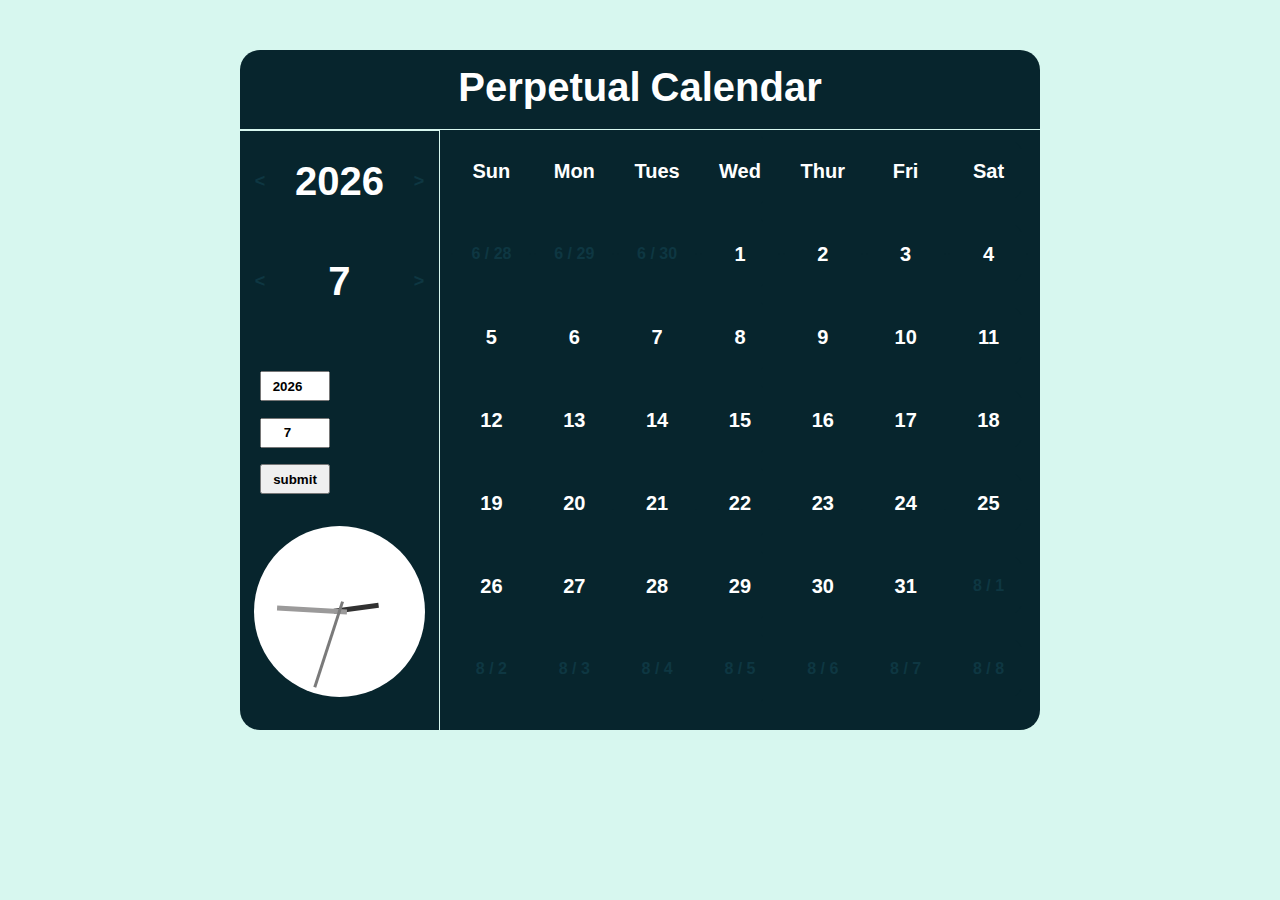
<file: index.html>
<!DOCTYPE html>
<html lang="en">

<head>
    <meta charset="UTF-8">
    <meta http-equiv="X-UA-Compatible" content="IE=edge">
    <meta name="viewport" content="width=device-width, initial-scale=1.0">
    <title>Perpetual Calendar</title>
    <style>
        * {
            box-sizing: border-box;
            font-family: arial;
            /* color: #0e3742; */
            text-align: center;
            font-weight: bolder;
        }

        body {
            margin: 0;
            background-color: #d7f7ef;
        }



        .div span {
            text-shadow: none;
            color: #fff;
            transition: 1s;
        }

        main {
            width: 800px;
            margin: 50px auto;
            background-color: #07252d;
            display: flex;
            flex-wrap: wrap;
            border-radius: 20px;
        }

        header {
            flex-basis: 100%;
            height: 80px;
            border-bottom: 1px solid #d7f7ef;
            display: flex;
            justify-content: center;
            line-height: 75px;
            font-size: 40px;
        }

        header span {
            color: #fff;
        }

        header:hover span {
            animation: animate 1.8s linear infinite;
            animation-delay: calc(0.1s * var(--i));
        }

        @keyframes animate {
            0% {
                text-shadow: none;
            }

            50% {
                text-shadow: 0 0 5px #03bcf4,
                    0 0 10px #03bcf4,
                    0 0 20px #03bcf4,
                    0 0 40px #03bcf4;
            }

            100% {
                text-shadow: none;
            }
        }

        aside {
            flex-basis: 200px;
            height: 600px;
            border-top: 1px solid #d7f7ef;
            border-right: 1px solid #d7f7ef;
        }

        .div1 {
            display: flex;
            justify-content: center;
            align-items: center;
            padding-top: 15px;
        }

        .clock {
            width: 171px;
            height: 171px;
            border-radius: 50%;
            background: rgb(255, 255, 255);
        }

        .hour {
            width: 45px;
            height: 5px;
            position: absolute;
            top: calc(380px + 228px);
            margin-left: 80px;
            transform-origin: 5px 3px;
            background-color: rgb(49, 49, 49);
            transform: rotate(0deg);
            /* animation: s 5s linear infinite; */
        }

        .minute {
            position: absolute;
            width: 70px;
            height: 5px;
            position: absolute;
            top: calc(380px + 228px);
            margin-left: 77px;
            transform-origin: 8px 3px;
            background-color: rgb(155, 154, 154);
            transform: rotate(0deg);
            /* animation: s 10s linear infinite; */
        }

        .second {
            position: absolute;
            width: 90px;
            height: 3px;
            position: absolute;
            top: calc(380px + 229px);
            margin-left: 75px;
            transform-origin: 10px 2px;
            background-color: rgb(122, 122, 122);
            transform: rotate(0deg);
            /* animation: s 2s linear infinite; */
        }

        @keyframes s {
            0% {
                transform: rotate(0deg);
            }

            100% {
                transform: rotate(360deg);
            }
        }

        .div {
            height: 100px;
            font-size: 40px;
            display: flex;
            justify-content: center;
            align-items: center;
        }

        .link {
            flex-basis: 20%;
            font-size: 18px;
            text-decoration: none;
            transition: 1s;
            color: #0e3742;
        }

        .link:hover {
            color: #fff;
            text-shadow: 0 0 5px #03bcf4,
                0 0 5px #03bcf4,
                0 0 5px #03bcf4,
                0 0 5px #03bcf4;
        }

        .font {
            flex-basis: 60%;
            transition: 1s;
        }

        .font:hover {
            text-shadow: 0 0 5px #03bcf4,
                0 0 5px #03bcf4,
                0 0 5px #03bcf4,
                0 0 5px #03bcf4;
        }

        .div2 {
            height: 160px;
            display: flex;
            flex-wrap: wrap;
            padding-top: 20px;
            padding-left: 20px;
            margin-top: 20px;

        }

        .div2 span {
            width: 90px;
            height: 30px;
            color: brown;
            margin-left: 10px;
            line-height: 35px;
        }

        .div2 input {
            width: 70px;
            height: 30px;
        }


        td {
            width: 80px;
            height: 80px;
            /* border: 1px solid #0e3742; */
            border: 1px solid #07252d;
            border-radius: 50%;
            transition: 0.2s;
        }

        .gray a {
            color: #0e3742;
            text-decoration: none;
        }

        .gray:hover a {
            color: #fff;
        }

        .white {
            color: white;
            font-size: 20px;
        }

        td:hover {
            animation: o 1.8s linear infinite;
        }

        @keyframes o {

            0%,
            100% {
                border: 1px solid #07252d;
                text-shadow: none;
                box-shadow: none;
            }

            50% {
                border: 1px solid #fff;
                text-shadow: 0 0 5px #03bcf4,
                    0 0 5px #03bcf4,
                    0 0 5px #03bcf4,
                    0 0 5px #03bcf4;
                box-shadow: 0 0 5px #03bcf4,
                    0 0 5px #03bcf4,
                    0 0 5px #03bcf4,
                    0 0 5px #03bcf4;
            }
        }

        section {
            flex-basis: calc(100% - 200px);
        }

        #main {
            width: 580px;
            display: flex;
            flex-wrap: wrap;
            justify-content: space-around;
            line-height: 80px;
            margin-left: 10px;
        }

        .main {
            width: 580px;
            display: flex;
            flex-wrap: wrap;
            justify-content: space-around;
            line-height: 80px;
            margin-left: 10px;
        }

        .day_div {
            width: 80px;
            height: 80px;
            /* border: 1px solid #07252d; */
            border: 1px solid #07252d;
            color: white;
            border-radius: 50%;
            font-size: 20px;
        }

        .cal_div {
            width: 80px;
            height: 80px;
            margin-top: 3px;
            /* border: 1px solid #07252d; */
            border: 1px solid #07252d;
            color: white;
            border-radius: 50%;
            font-size: 20px;
        }

        .cal_div:hover {
            animation: o 1.8s linear infinite;
        }

        .g {
            color: #0e3742;
            font-size: 16px;
        }

        .g:hover {
            color: #fff;
        }
    </style>

    <script>
        var timeN = new Date();
        var year = timeN.getFullYear();
        var month = timeN.getMonth();
        var daysOfmonth = [31, 28, 31, 30, 31, 30, 31, 31, 30, 31, 30, 31];
        var firstday = new Date(year, month, 1);
        function leap() {
            if (year % 4 == 0 && year % 100 != 0) {
                daysOfmonth[1] = 29;
            } else {
                daysOfmonth[1] = (year % 400 == 0) ? 29 : 28;
            }
        }
        leap();
        function date() {
            document.getElementsByClassName("font")[0].innerText = year;
            document.getElementsByClassName("font")[1].innerText = month + 1;
            document.getElementsByTagName("input")[0].value = year;
            document.getElementsByTagName("input")[1].value = month + 1;

        }
        function clock_cal() {
            let time = new Date();
            let hour = time.getHours();
            let minute = time.getMinutes();
            let second = time.getSeconds();
            document.getElementsByClassName("hour")[0].style.transform = "rotate(" + (hour * 30 + minute / 2 - 90) + "deg)";
            document.getElementsByClassName("minute")[0].style.transform = "rotate(" + (minute * 6 + second / 10 - 90) + "deg)";
            document.getElementsByClassName("second")[0].style.transform = "rotate(" + (second * 6 - 90) + "deg)";
        }
        var clock = setInterval(clock_cal, 1000);

        function check() {
            var ckY = document.getElementsByClassName("input")[0].value;
            var ckM = document.getElementsByClassName("input")[1].value;

            document.getElementsByClassName("hint")[0].innerText = (ckY < 1) ? " input>0" : "";
            document.getElementsByClassName("hint")[1].innerText = (ckM <= 0 || ckM > 12) ? "input:1-12" : "";
            document.getElementsByClassName("input")[2].type = ((ckM <= 12 && ckM >= 1) && ckY > 0) ? "submit" : "button";
        }



    </script>
</head>



<body>
    <main>
        <header>
            <span style="--i:1;">P</span>
            <span style="--i:2;">e</span>
            <span style="--i:3;">r</span>
            <span style="--i:4;">p</span>
            <span style="--i:5;">e</span>
            <span style="--i:6;">t</span>
            <span style="--i:7;">u</span>
            <span style="--i:8;">a</span>
            <span style="--i:9;">l</span>
            <span style="--i:10;margin-left: 10px;">C</span>
            <span style="--i:11;">a</span>
            <span style="--i:12;">l</span>
            <span style="--i:13;">e</span>
            <span style="--i:14;">n</span>
            <span style="--i:15;">d</span>
            <span style="--i:16;">a</span>
            <span style="--i:17;">r</span>
        </header>
        <aside>
            <div class="div">
                <div class="link" onclick="change(0)">
                    < </div>
                        <span class="font"></span>
                        <div class="link" onclick="change(1)">></div>
                </div>
                <div class="div">
                    <div class="link" onclick="change(2)">
                        < </div>
                            <span class="font"></span>
                            <div class="link" onclick="change(3)">></div>
                    </div>
                    <div class="div2">
                        <input type="number" name="year" class="input" onkeyup="check()" onclick="check()"><span
                            class="hint"></span>
                        <input type="number" name="month" class="input" onkeyup="check()" onclick="check()"><span
                            class="hint"></span>
                        <input type="button" value="submit" class="input" onclick="selectDate()">
                    </div>
                    <div class="div1">
                        <div class="clock">
                            <div class="hour"></div>
                            <div class="minute"></div>
                            <div class="second"></div>
                        </div>
                    </div>
        </aside>
        <section>
            <div class="main">
                <div class="day_div">Sun</div>
                <div class="day_div">Mon</div>
                <div class="day_div">Tues</div>
                <div class="day_div">Wed</div>
                <div class="day_div">Thur</div>
                <div class="day_div">Fri</div>
                <div class="day_div">Sat</div>
            </div>
            <div id="main"></div>
        </section>
    </main>
</body>
<script>
    clock_cal();
    date();
    var main = document.getElementById("main");

    function change(i) {
        switch (i) {
            case 0:
                year = year - 1;
                break;
            case 1:
                year = year + 1;
                break;
            case 2:
                year = (month == 0) ? year - 1 : year;
                month = (month + 11) % 12;
                break;
            case 3:
                year = (month == 11) ? year + 1 : year;
                month = (month + 1) % 12;
                break;
        }
        change_cal();
    }

    function selectDate() {
        var y = parseInt(document.getElementsByTagName("input")[0].value);
        var m = parseInt(document.getElementsByTagName("input")[1].value);

        if (y > 0 && (m > 0 && m < 13)) {
            year = y;
            month = m - 1;
            change_cal();
        }
    }

    function change_cal() {
        document.getElementsByClassName("font")[0].innerText = year;
        document.getElementsByClassName("font")[1].innerText = month + 1;
        document.getElementsByTagName("input")[0].value = year;
        document.getElementsByTagName("input")[1].value = month + 1;

        leap();
        while (main.hasChildNodes()) {
            main.removeChild(main.lastChild);
        }

        let lastMonth = (month + 11) % 12 + 1;
        let NextMonth = (month + 1) % 12 + 1;
        firstday = new Date(year, month, 1);
        for (let i = 0; i < 6; i++) {
            for (let j = 0; j < 7; j++) {
                let createDiv = document.createElement("div");
                let startDiv = (firstday.getDay() == 0) ? 7 : firstday.getDay();
                if ((7 * i + j) < startDiv) {
                    createDiv.setAttribute("class", "cal_div g");
                    createDiv.setAttribute("onclick", "change(2)");
                    main.appendChild(createDiv);
                    document.getElementsByClassName("cal_div")[(7 * i + j)].innerText = lastMonth + " / " + (daysOfmonth[(lastMonth - 1)] - startDiv + j + 1);
                } else if ((7 * i + j) >= startDiv && (7 * i + j) < startDiv + daysOfmonth[month]) {
                        createDiv.setAttribute("class", "cal_div");
                        main.appendChild(createDiv);
                        document.getElementsByClassName("cal_div")[(7 * i + j)].innerText = 7 * i + j - startDiv+1;
                } else {
                        createDiv.setAttribute("class", "cal_div g");
                        createDiv.setAttribute("onclick", "change(3)");
                        main.appendChild(createDiv);
                        document.getElementsByClassName("cal_div")[(7 * i + j)].innerText = NextMonth + " / " + (7 * i + j - startDiv - daysOfmonth[month]+1);
                }
            }
        }
    }
    change_cal();
</script>


</html>
</file>
